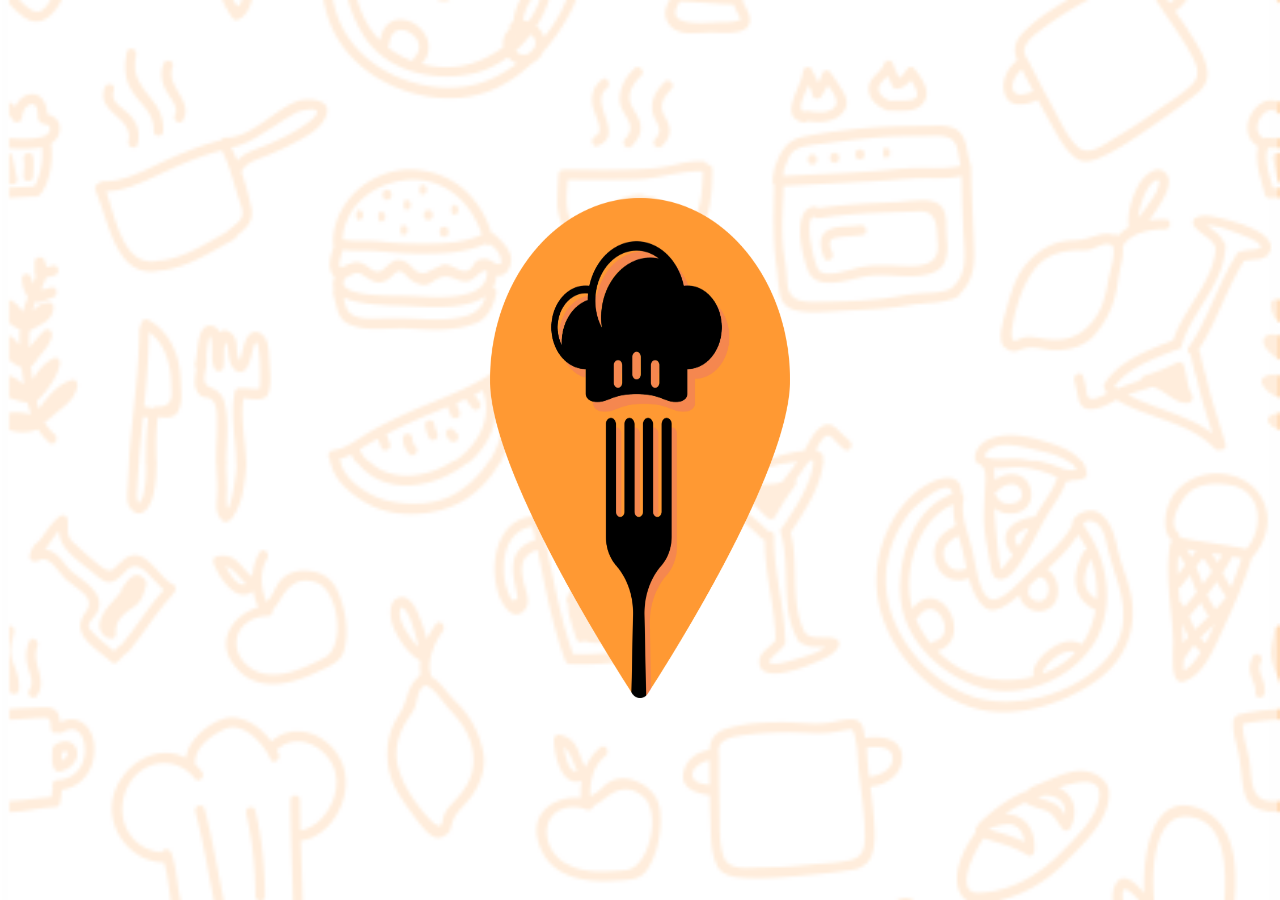
<file: index.html>
<!DOCTYPE html>
<html lang="en">
<head>
    <meta charset="UTF-8">
    <meta name="viewport" content="width=device-width, initial-scale=1.0">
    <link rel="stylesheet" href="https://stackpath.bootstrapcdn.com/bootstrap/4.5.0/css/bootstrap.min.css" integrity="sha384-9aIt2nRpC12Uk9gS9baDl411NQApFmC26EwAOH8WgZl5MYYxFfc+NcPb1dKGj7Sk" crossorigin="anonymous">
    <link rel="stylesheet" href="./style.css">
    <title>Document</title>
</head>
<body>
    <div id="home">
        <a href="./start.html" >
            <img style="width: 300px; height: 500px;" src="./images/Tiffinia_icon_small.png">
        </a>
    </div>
</body>
</html>
</file>
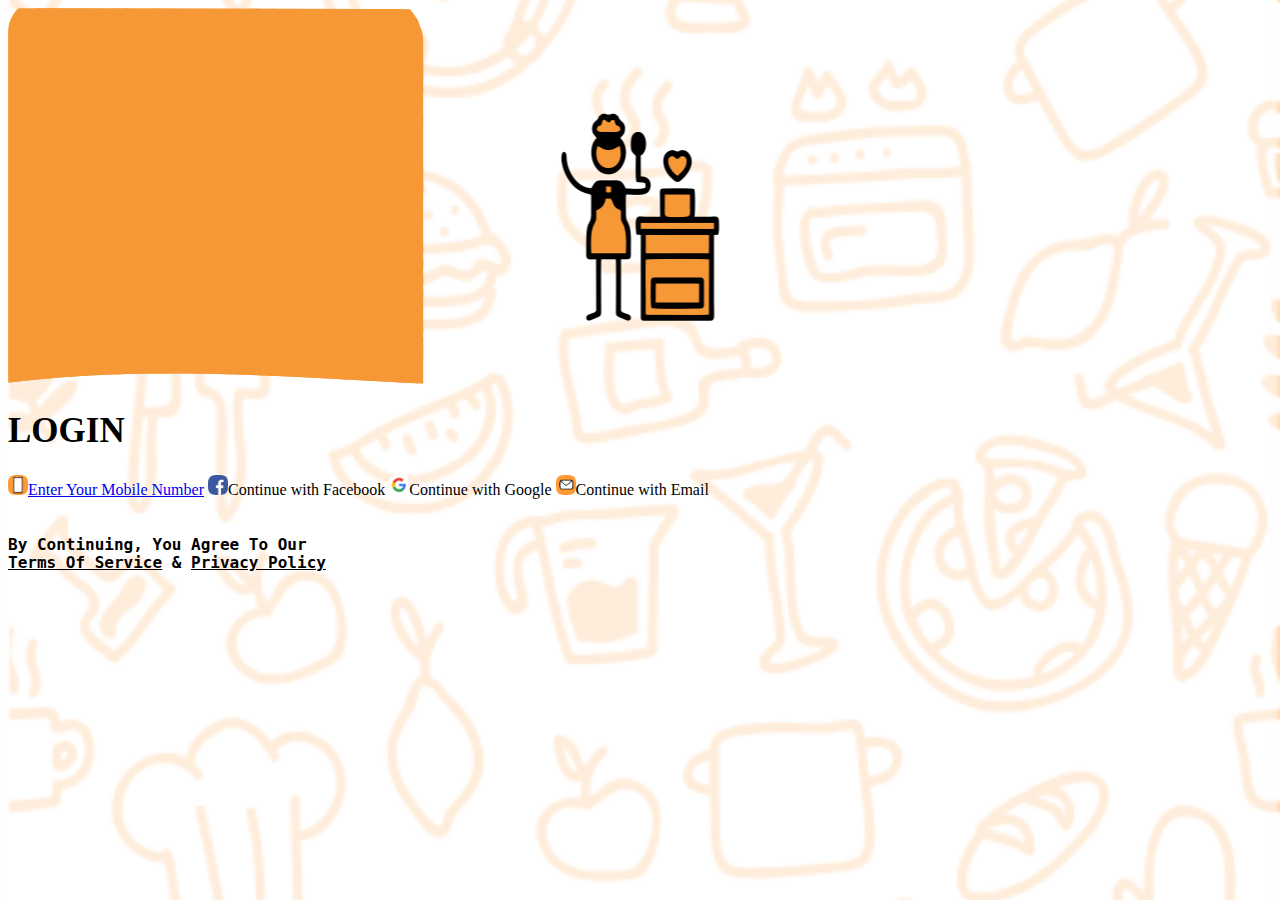
<file: login.html>
<!DOCTYPE html>
<html lang="en">
<head>
    <meta charset="UTF-8">
    <meta name="viewport" content="width=device-width, initial-scale=1.0">
    <link rel="stylesheet" href="https://stackpath.bootstrapcdn.com/bootstrap/4.5.0/css/bootstrap.min.css" integrity="sha384-9aIt2nRpC12Uk9gS9baDl411NQApFmC26EwAOH8WgZl5MYYxFfc+NcPb1dKGj7Sk" crossorigin="anonymous">
    <link rel="stylesheet" href="./style.css">
    <title>Document</title>
</head>
<body class="container-fluid h-100">
    <div class="d-flex justify-content-center" id="login"> 
        <div>
            <img src="./images/Bg-login.png">
            <div id="loginimg">
                <img src="./images/object 2.png" alt="image">
            </div>
            <div class="container-fluid w-75 mt-5">
                <div class="d-flex flex-column"> 
                    <h1 class="heading">LOGIN</h1>
                    <a href="./otp.html" class="btn border bg-light mt-2 text-left"><img class="float-left mr-3" style="height: 20px;width: 20px;" src="./images/icon _mobile.png">Enter Your Mobile Number</a>
                    <a class="btn border bg-light mt-2 text-left"><img class="float-left mr-3" style="height: 20px;width: 20px;" src="./images/icon _fb.png">Continue with Facebook</a>
                    <a class="btn border bg-light mt-2 text-left"><img class="float-left mr-3" style="height: 20px;width: 20px;" src="./images/icon _google.png">Continue with Google</a>
                    <a class="btn border bg-light mt-2 text-left"><img class="float-left mr-3" style="height: 20px;width: 20px;" src="./images/icon _mail.png">Continue with Email</a>
                </div>
                <div class="mt-5 text-center">
                    <h6 id="terms"><pre>By Continuing, You Agree To Our
<span class="underline">Terms Of Service</span> & <span class="underline">Privacy Policy</span></pre></h6>
                </div>
            </div>
        </div>
    </div>
</body>
</html>
</file>
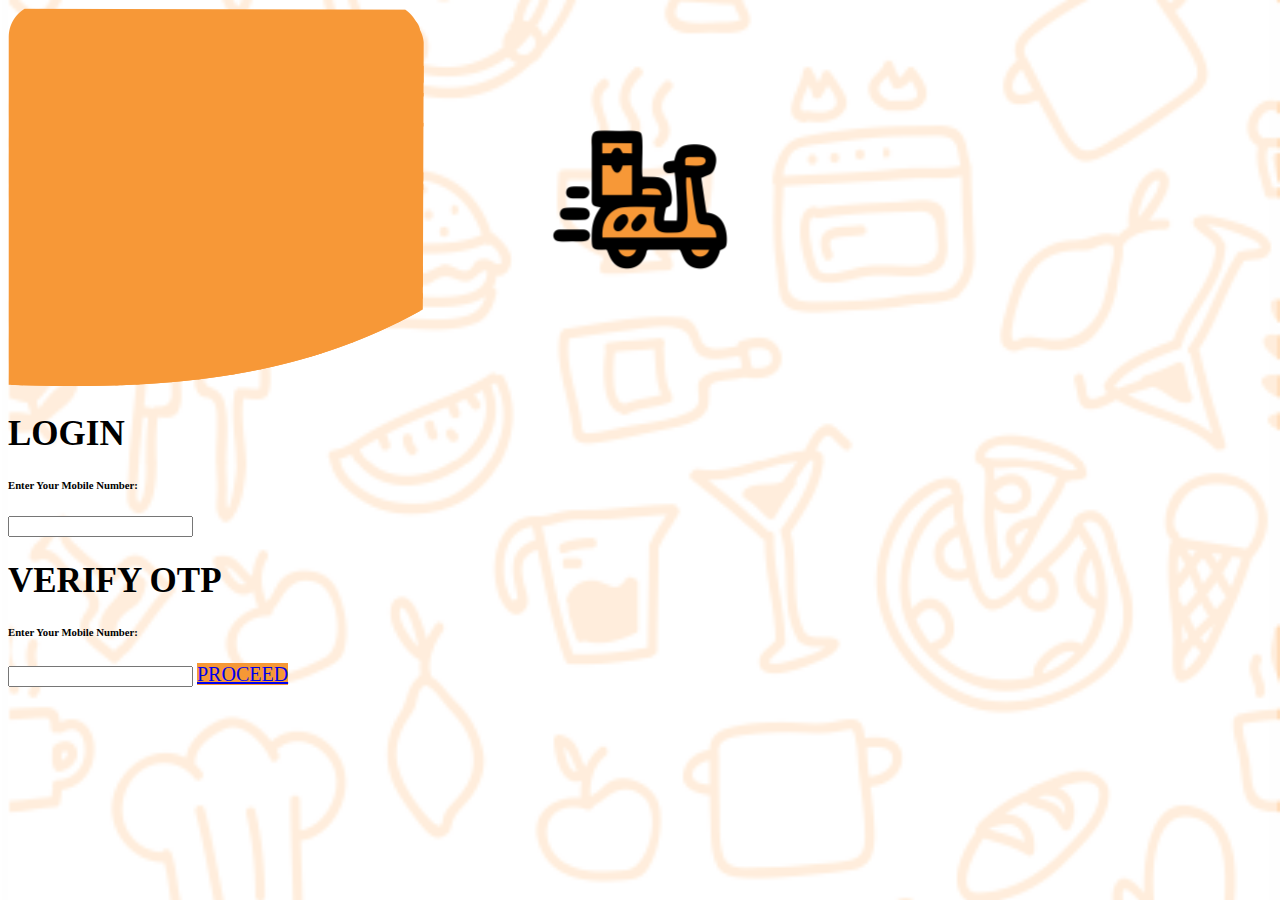
<file: otp.html>
<!DOCTYPE html>
<html lang="en">
<head>
    <meta charset="UTF-8">
    <meta name="viewport" content="width=device-width, initial-scale=1.0">
    <link rel="stylesheet" href="https://stackpath.bootstrapcdn.com/bootstrap/4.5.0/css/bootstrap.min.css" integrity="sha384-9aIt2nRpC12Uk9gS9baDl411NQApFmC26EwAOH8WgZl5MYYxFfc+NcPb1dKGj7Sk" crossorigin="anonymous">
    <link rel="stylesheet" href="./style.css">
    <title>Document</title>
</head>
<body class="container-fluid h-100">
    <div class="d-flex justify-content-center" id="otp"> 
        <div>
            <img src="./images/Bg-otp.png">
            <div id="otpimg">
                <img src="./images/object 3.png" alt="image">
            </div>
            <div class="container-fluid w-75 mt-4">
                <div class="d-flex flex-column"> 
                    <h1 class="heading">LOGIN</h1>
                    <h6 class="mt-1">Enter Your Mobile Number:</h6>
                    <input class="form-control"></input>
                    <h1 class="heading mt-3">VERIFY OTP</h1>
                    <h6 class="mt-1">Enter Your Mobile Number:</h6>
                    <input class="form-control"></input>
                    <a id="proceed" href="#" class="btn text-light mt-4">PROCEED</a>
                </div>
            </div>
        </div>
    </div>
</body>
</html>
</file>
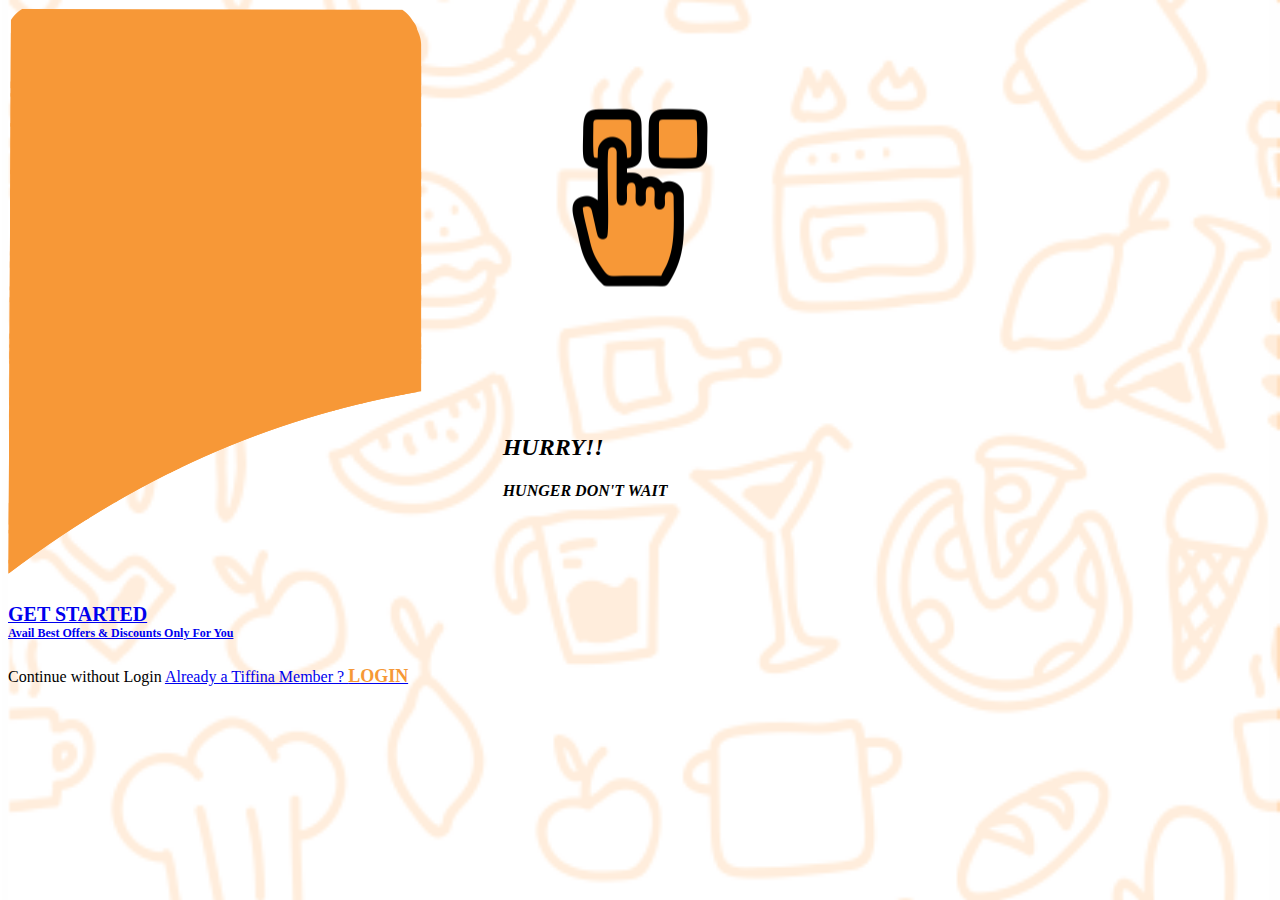
<file: start.html>
<!DOCTYPE html>
<html lang="en">
<head>
    <meta charset="UTF-8">
    <meta name="viewport" content="width=device-width, initial-scale=1.0">
    <link rel="stylesheet" href="https://stackpath.bootstrapcdn.com/bootstrap/4.5.0/css/bootstrap.min.css" integrity="sha384-9aIt2nRpC12Uk9gS9baDl411NQApFmC26EwAOH8WgZl5MYYxFfc+NcPb1dKGj7Sk" crossorigin="anonymous">
    <link rel="stylesheet" href="./style.css">
    <title>Document</title>
</head>
<body class="container-fluid h-100">
    <div class="d-flex justify-content-center" id="start"> 
        <div>
            <img src="./images/Bg-start.png">
            <div id="startimg">
                <img src="./images/object 1.png" alt="">
            </div>
            <div id="starttext">
                <h2><em>HURRY!!</em></h2>
                <h4><em>HUNGER DON'T WAIT</em></h4>
            </div>
            <div class="container-fluid w-75">
                <div class="d-flex flex-column"> 
                    <a href="./login.html" id="get-started" class="btn text-light"><h6><strong>GET STARTED</strong>
                        <br><small class="text-dark">Avail Best Offers & Discounts Only For You</small></h6></a>
                    <a class="btn border bg-light mt-2">Continue without Login</a>
                    <a href="./login.html" class="btn border bg-light mt-2">Already a Tiffina Member ? <span id="loginbtn">LOGIN</span></a>
                </div>
            </div>
        </div>
    </div>
</body>
</html>

<!-- <div class="row">
    <div class="col-3" id="start"> 
        <img src="./images/Bg-start.png">
    </div>
</div> -->
</file>
<file: style.css>
body{
    background: url('./images/Bg.png') no-repeat center fixed;
    background-size: cover;
    overflow: hidden;
}

#home{
    position: absolute;
    top: 50%;
    left: 50%;
    transform: translate(-50%,-50%);
}

/* get-started page  */

#start{
    position: relative;
    height: 65vh;
    /* background: url('./images/Bg.png') no-repeat center fixed;
    background-size: cover; */
}

#startimg{
    position: absolute;
    top: 25%;
    left: 50%;
    transform: translate(-50%,-25%);
}

#starttext{
    position: absolute;
    top: 85%;
    left: 45%;
    transform: translate(-45%,-85%);
}

#get-started{
    background-color: #F69836;
}

strong{
    font-size: 20px;
}

.text-dark{
    font-size: 12px;
}

#loginbtn{
    font-size: 18px;
    font-weight: 700;
    color: #F69836;
}

@media screen and (max-width: 440px){
    #starttext{
        position: absolute;
        top: 98%;
        left: 30%;
        transform: translate(-30%,-98%);
    }
}

/* login page */

#login{
    position: relative;
    height: 70vh;
}

#loginimg{
    position: absolute;
    top: 25%;
    left: 50%;
    transform: translate(-50%,-25%);
}

.heading{
    /* margin-top: 45px; */
    font-size: 35px;
    font-weight: 650;
}

#terms{
    font-size: 16px;
    font-weight: 550;
    font-family: Arial, Helvetica, sans-serif;
    line-height: 18px;
}

.underline{
    text-decoration: underline;
}

/* otp page */
#otp{
    position: relative;
    height: 70vh;
}

#otpimg{
    position: absolute;
    top: 25%;
    left: 50%;
    transform: translate(-50%,-25%);
}

#proceed{
    background-color: #F69836;
    font-size: 20px;
}
</file>
